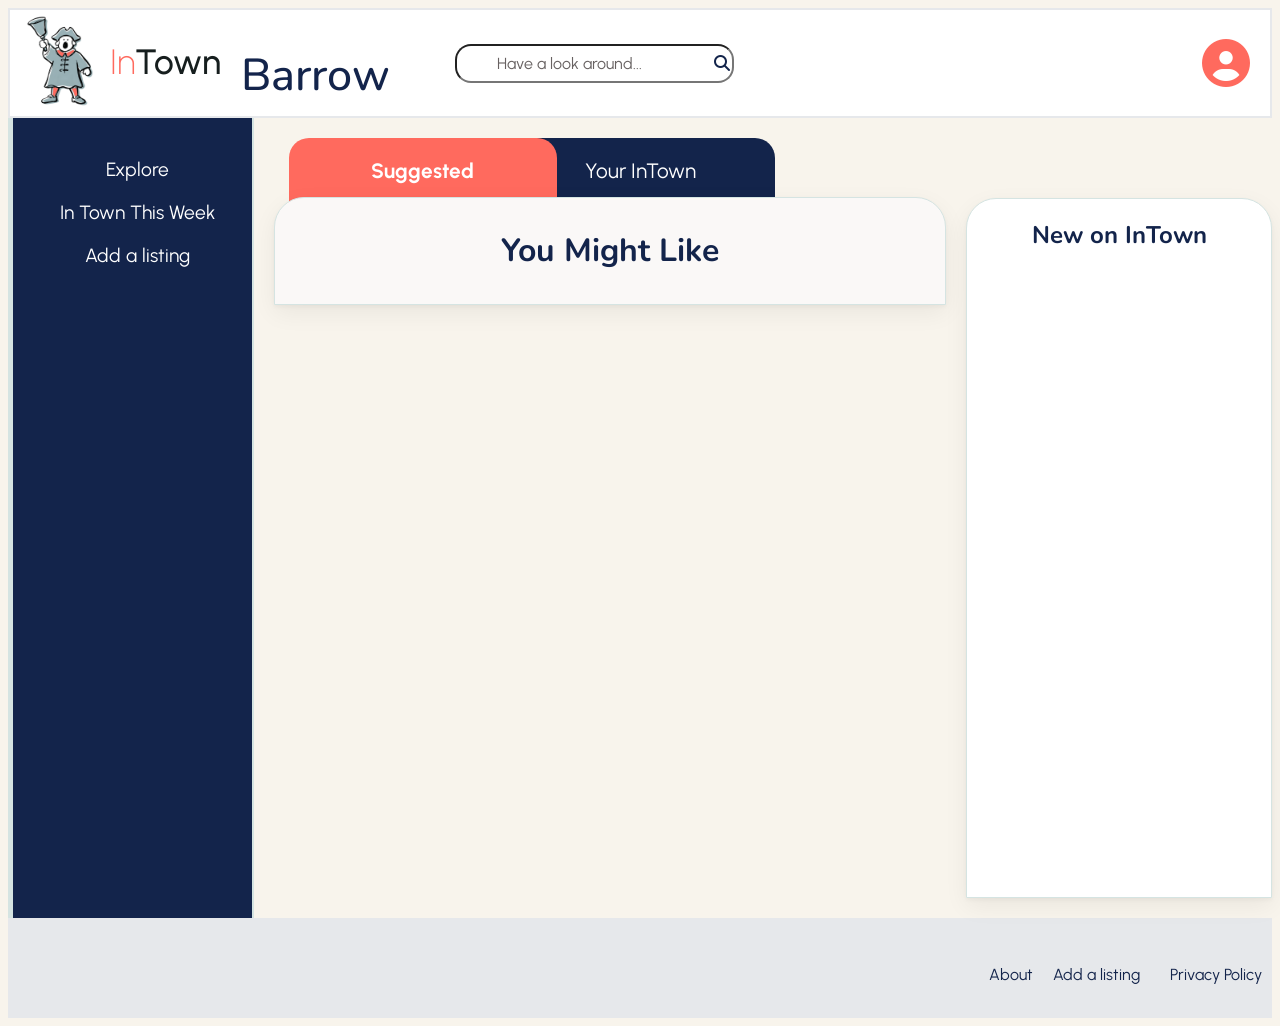
<file: main.html>
<!DOCTYPE html>
<html>
<head>
    <meta name="viewport"
    content="width=device-width, initial-scale=1.0">
    
    <title>InTown</title>

    <link rel="stylesheet" href="https://cdnjs.cloudflare.com/ajax/libs/font-awesome/6.5.1/css/all.min.css">
    <link rel="stylesheet" href="./resources/style.css">
    <meta charset="UTF-8">
    <link href="https://fonts.googleapis.com/css2?family=Nunito:ital,wght@0,200..1000;1,200..1000&display=swap" rel="stylesheet">
    <link href="https://fonts.googleapis.com/css2?family=Outfit:wght@100..900&family=Urbanist:ital,wght@0,100..900;1,100..900&display=swap" rel="stylesheet">
    <link href="https://fonts.googleapis.com/css2?family=Urbanist:ital,wght@0,100..900;1,100..900&display=swap" rel="stylesheet">
    <script src="./resources/script.js" defer></script>
</head>
<body>
    <!--Header-->
    <header>
        <div id="logo-town">
            <div id="just-logo">
                <a href='./main.html'><img id="logo" src="./resources/images/inTown-logo.png"></a>
            </div>
            <h1><a href='./main.html'id="title-in">In<span id="town">Town</span></a></h1>
            <div id="location">
                <h1>Barrow</h1>
                <!--<h1 class="logout">Find your town
                <h3 class="login">Change location</h3></h1>-->
            </div>
        </div>
        <input type="text" placeholder="Have a look around...">
        <i id="search-symbol" class="fa-solid fa-magnifying-glass"></i>
        <div id="sign-profile">
            <h2 class="logout sign-in"><a href="profile.html">Sign In</a></h2>
            <h2 class="login sign-in"><a href="listing.html">Profile</a></h2>
        </div>
    </header>
    <!--Body-->
    <div id="main-logout" class="logout">
        <h1>
            Find your thing, right on your doorstep
        </h1>
        <h2 id="top-sub">
            Groups, classes, events and activities — all posted by real people in your town
        </h2>
        <a id="sign-up-button" href="signup.html"><h2 class="button">
            Sign up
        </h2></a>
        <div id="how">
            <h1>How it works</h1>
            <div id="gen-and-group">
                <div id="general" class="boxes">
                    <h2>For Public</h2>
                    <div class="inside-box">
                        <h3 class="subhead">Stop Missing Out</h3>
                        <h4>Ever found out about a great local event after it already happened? Or wished you knew about a class or group that was running right on your doorstep? That's exactly why InTown exists.</h4>
                        <h4>Everything happening in your town — groups, classes, events, activities — all in one place, posted by real people who live there too.</h4>
                        <ul>
                            <li><p class="how-details"><span class="how-head">Find things you'd actually enjoy</span> - tell us your interests and we'll show you what's relevant. No scrolling through stuff that doesn't apply to you.</p></li>
                            <li><p class="how-details"><span class="how-head">Never miss out again</span> - get notified when something new matches your interests or when a group you follow posts an update.</p></li>
                            <li><p class="how-details"><span class="how-head">Real and local</span> - everything on here is from your town, posted by people and organisations in your community. No national chains, no irrelevant results.</p></li>
                            <li><p class="how-details"><span class="how-head">Free, always</span> - finding things on InTown costs nothing. It always will.</p></li>
                            <li><p class="how-details"><span class="how-head">No nonsense</span> - no sponsored posts pushed to the top, no adverts cluttering the feed. Every listing is equal. What you see is genuinely what's there, nothing more.</p></li>
                        </ul>
                        <h3 class="how-foot">It takes two minutes to sign up. You might be surprised what's been going on without you.</h3>
                    </div>    
                </div>
                <div id="groups" class="boxes">
                    <h2>For Groups</h2>
                    <div class="inside-box">
                        <h3 class="subhead">Reach the people who are already looking</h3>
                        <h4>Running a group, class, or event is hard enough without also trying to get the word out. A Facebook post gets lost. A flyer gets ignored. And the people most likely to come along have no idea you exist.</h4>
                        <h4>InTown puts you in front of local people who are actively looking for something to do — and keeps you there.</h4>
                        <ul>
                            <li><p class="how-details"><span class="how-head">Free to list</span> - add your group, class, or event in minutes. No cost, no catch. Your listing sits alongside everything else in town, equal and visible.</p></li>
                            <li><p class="how-details"><span class="how-head">Post like social media</span> - share updates, photos, and news directly to your followers on InTown. People who follow your group get notified automatically.</p></li>
                            <li><p class="how-details"><span class="how-head">The right audience</span> - everyone on InTown is there because they want to find something local. You're not fighting for attention with cat videos and adverts.</p></li>
                            <li><p class="how-details"><span class="how-head">Simple to manage</span> - no technical knowledge needed. If you can send a text, you can manage your InTown listing.</p></li>
                            <li><p class="how-details"><span class="how-head">Grow your following</span> - the more you post, the more people follow. Built in word of mouth.</p></li>
                        </ul>
                        <h3 class="how-foot">For businesses and organisations, we also offer affordable upgrades to help you stand out even more. But you'll be surprised what the free listing alone can do.</h3>
                    </div>
                </div>
            </div>
        </div>
    </div>
    <div id="main-body-login" class="login">
        <!--Side Bar-->
        <div id="side-bar">
            <ul id="nav">
                <li class="section"><a id="main-explore" href="./search.html">Explore</a></li>
                <li class="section" id="main-this-week">In Town This Week</li>
                <li class="section" id="main-add-listing"><a href='./add-listing.html'>Add a listing</a></li>
            </ul>
        </div>
        <div id="main-login" class="login">
            <div id="suggestions-box">
                <h1 class="main-head">You Might Like</h1>
                <div id="suggestions">
            </div>  
                
            </div>
            <div id="feed">
                <h1 class="main-head">What's On In Your Town</h1>

            </div>
        </div>
        <div id="newest">
            <h2 id="main-right">New on InTown</h2>
        </div>
    </div>
    <!--Footer-->
    <footer>
        <ul>
            <li>About</li>
            <li id="foot-add-listing"><a href='./add-listing.html'>Add a listing</a></li>
            <li>Privacy Policy</li>
        </ul>
    </footer>
    

</body>
</file>
<file: resources/style.css>
* {
    box-sizing: border-box;
}

li, h2, h3, h4, p, label, input, select, textarea {
    font-family: "Urbanist", sans-serif;
    color: rgb(19 36 75);
}

h1 {
    font-family: "Nunito", sans-serif;
    color: rgb(19 36 75);
}

body {
    background: rgb(248, 244, 236);
}

/* To hide either log out */ 
.logout { 
    display: none;
}

#main-logout.logout {
    display: none;
} 

/*  To hide either log in 
.login { 
    display: none;
}


#main-body-login.login {
    display: none;
} /* 


/* Header */

header {
    display: flex;
    background: rgb(255, 255, 255);
    color: rgb(22, 30, 30);
    border: 2px solid rgb(230, 232, 235);
    align-items: center;
    margin-bottom: 0;
    height: 110px;
    flex-direction: row;
    flex-wrap: nowrap;
    gap: 20px;
    width: 100%;
}

#home-link, .no-menu-home {
    padding: 10px;
    margin-left: 20px;
}

#home-link a, .no-menu-home a {
    text-decoration: none;
    color: rgb(255,106,94);
}

#search-input {
    background: rgb(255,255,255);
    border: 1px solid rgb(255,106,94);
    color: rgb(100,116,139);
    flex: 1 1 auto;
    min-width: 100px;
    max-width: 300px;
}

.search-container {
    display: flex;
    align-items: center;
    position: relative;
    z-index: 10;
}

.search-checkbox {
    display: none;
}

input {
    padding: 8px 40px;
    border-radius: 16px;
    font-size: 1rem;
    margin-left: 25px;
}

#sign-profile {
    margin-left: auto;
    margin-right: 20px;  
}

#sign-profile a {
    text-decoration: none;
    color: white;

}

#search-symbol {
    margin-left: -50px;
    padding: 10px;
    color: rgb(19 36 75);
}

.sign-in {
    border-radius: 20px;
    box-sizing: border-box;
    margin: 0;
    flex-shrink: 0;
}

.sign-in i {
    color: rgb(255,106,94);
}

#logo-town {
    display: flex;
    align-items: center;
    width: fit-content;
}

#just-logo {
    display: flex;
    align-items: center;
    flex-direction: column;
    width: fit-content;
    background-color: white ;
    flex: 0 1 auto; 
    white-space: nowrap;
}

#logo {
    width: 100px;
    height: 100px;
    margin: 0;
    object-fit: cover;
}

#web-name {
    display: flex;
    flex-direction: column;
    height: 100px;
    margin-top: 10px;
}

#web-name h1 {
    margin-bottom: 0;
}

#intown-town-name {
    display: flex;
    flex-direction: row;
}

#title-in {
    font-size: 2.2rem;
    font-weight: 200;
    font-family: "Urbanist", sans-serif;
    color: rgb(255,106,94);
    text-decoration: none;
}

#town {
    color: rgb(22, 30, 30);
    font-weight: 500; 
}

#get-involved {
    margin: 0;  
    font-size: 0.8rem;
    margin-top: -10px;
    margin-left: 1px;
}

#location {
    display: flex;
    align-items: center;
    flex-direction: column;
    width: fit-content;
    margin-left: 20px;
}

#location h1 {
    font-family: "Nunito", sans-serif;
    font-size: 2.8rem;
    font-weight: 500;
    margin: 0;
    margin-top: 25px;
    padding-right: 20px;
    padding-left: 0;
    color: rgb(19 36 75);
}

#location h3 {
    margin-top: 0;
    margin-bottom: 0;
    font-size: 0.7rem;
    color: rgb(95, 112, 112);
}

/* Main page logged out */

#main-logout {
    display: flex;
    flex-direction: column;
    padding: 10px 0 30px 0;
}

.button {
    background-color: rgb(255, 106, 94);
    color: white;
    border-radius: 30px;
    padding: 10px 50px;
    box-sizing: border-box;
    text-align: center;
    width: fit-content;
    margin: auto;
    margin-bottom: 20px;
    cursor: pointer;
}

#sign-up-button {
    text-decoration: none;
    color: white;
}

#sign-up-form button {
    margin-top: 10px;
}

#main-logout h1 {
    text-align: center;
    margin: 20px;
    font-size: clamp(1.9rem, 5vw, 2.9rem);
}

#logout-top {
    max-width: 90ch;
    width: 100%;
    margin: 0 auto;
    padding: 0 30px;
}

#top-sub {
    text-align: center;
    font-size: 1.2rem;
    line-height: 1.2;
    margin-bottom: 20px;
    font-weight: bolder;
}

#sub-description {
    margin-bottom: 30px;
    font-size: 1rem;
    line-height: 1.5;
    margin-top: 1rem;
}

.logout-details {
    margin: 15px;
    font-weight: 400;
}

#how button {
    font-size: 1.8rem;
}

#gen-and-group {
    display: flex;
    gap: 10px;
    align-items: stretch;
}

.boxes {
    background: rgb(255, 255, 255);
}

.boxes h2 {
    background-color: rgb(19 36 75);
    color: white;
    border-top-left-radius: 20px;
    border-top-right-radius: 20px;
}

#gen-and-group ul {
    list-style: none;
}

#general.is-visible, #groups.is-visible {
    display: block;
}

#general , #groups {
    display: none;
    border-radius: 20px;
    box-shadow: 3px 4px 4px rgba(0, 0, 0, 0.05), -12px 11px 24px rgba(0, 0, 0, 0.08);
}

#general {
    width: 50%;
}

.boxes h2 {
    font-size: 1.8rem;
    text-align: center;
    margin: 0;
    padding: 10px 0;
    width: 100%;
    display: block;
}


.subhead {
    text-align: center;
}

#groups {
    width: 50%;
}

.how-head {
    font-size: 1.6rem;
    color: rgb(255, 106, 94);
}

/* Main logged in */


#main-body-login {
    display: flex;
}

#main-login {
    width: 55%;
    display: flex;
    margin: 20px;
    flex-direction: column;
    position: relative;
}

#newest-mobile {
    display: none;
}

#suggestions-box {
    width: 50%;
    padding-right: 5px;
}

#feed {
    display: block;
    width: 50%;
    border-left: 1px solid rgb(213, 228, 226);
}

.main-head {
    text-align: center;
    padding-right: 20px;
    padding-left: 20px;
}

#main-right {
    padding-right: 5px;
    padding-left: 5px;
}


#dynamic-tab-bar-feed { 
    display: flex; 
    width: 70%;
    margin-bottom: -1px; 
    z-index: 10;
    justify-content: center;
    position: relative;
    padding-left: 15px;
}

#dynamic-tab-bar-feed button {
    flex: 1;
    padding: 15px 10px 30px !important;
    border: none;
    cursor: pointer;
    background: rgb(19 36 75);
    color: white;
    margin-right: -30px;
    position: relative;
    font-weight: 400;
    border-top-right-radius: 20px;
    border-top-left-radius: 20px;
    transition: background 0.2s, margin 0.3s;
    height: 80px;
}


#dynamic-tab-bar-feed :last-child {
    margin-left: -20px;
}

#suggestions-box, #feed {
    display: none; 
    width: 100%;
    padding: 10px;
    border-top-right-radius: 30px;
    border-top-left-radius: 30px;
    z-index: 20;
    background-color: rgb(250, 248, 247);
    border: 1px solid rgb(213, 228, 226);
    box-shadow:
        0 2px 4px rgba(0,0,0,0.04),
        0 8px 24px rgba(0,0,0,0.06);
    position: relative;
    margin-top: -20px;
}



#suggestions-box.is-visible, 
#feed.is-visible {
    display: block;
}

.tab-btn {
    background-color: rgb(19 36 75) !important;
    color: rgb(19 36 75);
    border: none;
    cursor: pointer;
    transition: background 0.3s;
}

.tab-btn.active {
    background-color: rgb(255,106,94) !important;
    color: white;
    font-weight: bold !important;
    z-index: 10;
}
/* Side bar logged in */

.tab-bar {
    display: none;
}

#side-bar {
    border-right: 2px solid rgb(213, 228, 226);
    border-left: 5px solid rgb(213, 228, 226);
    background: rgb(19 36 75);
    width: 20%;
    padding: 20px;
    height: 800px;
    margin: 0;
}

#side-bar ul {
    list-style: none;
    padding: 0;
    margin-left: 10px;
}

#li-profile, #li-signin {
    display: none;
}

#side-bar li, #main-add-listing a, .section a {
    margin: 20px auto;
    color: rgb(255, 255, 255);
    font-size: 1.2rem;
    text-align: center;
}

.section a {
    text-decoration: none;
}

#side-bar li:hover, #main-add-listing a:hover, .section a:hover, #search-side-bar li:hover {
    color: rgb(255, 106, 94) !important;
    cursor: pointer;
}

#main-add-listing a {
    text-decoration: none;
}

/* New on InTown */

#newest {
    width: 25%;
    background-color: rgb(255,255,255);
    border: 1px solid rgb(213, 228, 226);
    margin-top: 80px;
    margin-bottom: 20px;
    border-top-right-radius: 30px;
    border-top-left-radius: 30px;
    box-shadow: 0 2px 4px rgba(0, 0, 0, 0.04), 0 8px 24px rgba(0, 0, 0, 0.06);;
}

#main-right {
    text-align: center;
    font-family: "Nunito", sans-serif;
}


/* Footer */

footer {
    display: flex;
    background-color: rgb(230, 232, 235);
    height: 100px;
}

footer ul, #foot-add-listing a {
    list-style: none;
    padding-left: 0;
    margin-left: auto;
    margin-right: 10px;
    height: 80px;
    display: flex;
    align-items: center;
    gap: 20px;
}

#foot-add-listing a {
    text-decoration: none;
    color: rgb(19 36 75);
}

/*Suggestion cards*/


.event-cards {
    margin: 7px 10px;
    overflow: hidden;
    max-width: 600px;
}

.card-even {
    background-color: rgb(239, 244, 254);
}

.card-odd {
    background-color: rgb(255, 255, 255);
}

.card-header {
    background-color: rgb(19 36 75);
    display: flex;
    justify-content: space-between;
    align-items: center;
    margin: 0;
    padding-left: 8px;
    border-top-right-radius: 10px;
    border-top-left-radius: 10px;
}

.card-header h4 {
    margin: 5px;
    color: white;
}

.event-price {
    font-weight: 500;
}

.head-details {
    display: flex;
    justify-content: space-between;
    
}

.event-type {
    font-weight: 500;
    border-right: 1px solid rgb(232, 246, 244);
    padding-right: 10px;
}

.cat-tag {
    margin-right: 20px !important;
    font-weight: 500;
    margin-left: 10px !important;
}

.card-main {
    display: flex;
    margin-bottom: 0;
    height: 200px;
    margin-right: 10px;
}

.title-and-info {
    display: block;
    max-width: 340px;
}


.card-main-and-details {
    border: 1px solid rgb(213, 228, 226);
    margin: 0;
    padding: 8px;
}

.event-photo {
    width: 150px;
    height: 150px;
    margin: 10px 0;
    object-fit: cover;
    flex-shrink: 0;
}

.card-main-writing {
    display: flex;
    flex-direction: column;
    justify-content: space-between;
    flex: 1;
    width: 65%;
}

.event-title {
    margin: 3px 15px;
    font-size: 2rem;
    font-weight: 600;
    color: rgb(15,23,42);
    white-space: nowrap;
    overflow: scroll;
    max-width: 100%;
}

.date-and-age {
    display: flex;
    padding: 0 15px 8px 15px;
    justify-content: space-between;
    align-items: center;
    color: rgb(15,23,42);
}

.date, .age {
    font-weight: 400;
    margin-top: 10px;
    margin-bottom: 5px;

}

.just-date {
    display: flex;
    flex-direction: column;
}

.more-info-link {
    color: rgb(15,23,42);
    text-decoration: underline;
    font-weight: 600;
}

.dateextra {
    font-weight: 300;
    font-size: 0.8rem;
    margin-top: 0;
    margin-bottom: 5px;
}

#regular-short-date {
    flex-direction: column;
    width: 62%;
}

#regular-date {
    width: 50%;
}

.age {
    margin-left: 0;
    margin-right: 10px;
    background-color: rgb(220,240,232);
    color: rgb(19 36 75);
    border-radius: 12px;
    font-size: 1.1rem;
    padding: 3px 10px;
    font-weight: 300;
    height: fit-content;
}

.event-info {
    font-weight: 500;
    font-size: 1rem;
    margin-bottom: 5px;
    margin-top: 10px;
    margin-left: 15px;
    color: rgb(19 36 75);
    max-height: 100px;
    max-height: 100px;
    width: 100%;
    padding-right: 15px;
    overflow: scroll;
    overflow-x: hidden;
    overflow-y: auto;
}

.event-info::-webkit-scrollbar {
    width: 6px;
}

.event-info::-webkit-scrollbar-track {
    background: rgba(19, 36, 75, 0.05);
    border-radius: 3px;
}

.event-info::-webkit-scrollbar-thumb {
    background-color: rgb(19 36 75);
    border-radius: 3px;

}

.card-footer {
    display: flex;
    justify-content: space-between;
    align-items: center;
    max-width: 600px;
    margin: 0;
    background-color: rgb(241, 245, 249);
    border: 1px solid rgb(230, 232, 235);

}

.event-profile, .follow, .event-address {
    font-weight: 500;
    margin: 2px 10px;
    padding: 2px 8px;
    border-radius: 8px;
}

.event-address {
    white-space: nowrap;
    overflow: scroll;
    text-overflow: ellipsis;
    max-width: 45%;
}

.follow {
    color: white;
}

#card-follow-btn {
    outline: none;
    background-color: transparent;
    border: none;
    width: 100px;
    padding: 2px 8px !important;
    cursor: pointer;
}

.event-profile i {
    color: rgb(19 36 75);
}

#profile-link {
    display: none;
}

.event-profile i:hover {
    color: rgb(255, 106, 94);
}

.event-profile a {
    text-decoration: none;
    color: rgb(19 36 75);
}

.event-profile a:hover {
    color: rgb(255, 106, 94);
}

.follow {
    background-color: rgb(255,106,94);
}

.follow a :hover {
    background-color: rgb(240,90,80);
}

/* Your Posts Section */

.your-posts {
    margin: 0 auto;
    margin-bottom: 10px;
    overflow: hidden;
    max-width: 400px;
    justify-content: center;
    background-color: rgb(255, 255, 255);
    border-radius: 20px;
    padding: 10px;
    box-shadow: 0 2px 4px rgba(0, 0, 0, 7%), 0 8px 24px rgba(0, 0, 0, 0.06);
}

.your-posts .photo-container {
    width: clamp(150px, 80vw, 350px);
}

.your-posts .post-content {
    display: flex;
    flex-direction: column;
    max-width: 330px;
    margin: 0 auto;
}


/* Opened post */

#opened-post {
    display: none;
    z-index: 9999;
    position: fixed;
    top: 5vh;
    bottom: 5vh;
    left: 50%;
    transform: translateX(-50%);
    flex-direction: column;
    width: clamp(320px, 85vw, 580px);
    background-color: rgb(255, 255, 255);
    padding: 20px;
    padding-top: 10px;
    align-items: center;
    justify-content: flex-start;
    border-radius: 20px;
    box-shadow: 0 10px 25px -5px rgba(0, 0, 0, 0.15), 0 20px 50px -10px rgba(0, 0, 0, 0.3);
    overflow-y: auto;
}

.post-header {
    display: flex;
    flex-direction: row;
    align-items: center;
    justify-content: center;
    gap: 20px;
}

.post-profile-pic {
    width: 60px;
    height: 60px;
    object-fit: cover;
    border-radius: 20px;
}

.post-username {
    font-weight: 600;
    margin: 0;
    font-size: clamp(15px, 2vw, 20px);
    padding: 0 5px;
}

.photo-container {
    display: flex;
    position: relative;
    width: clamp(260px, 75vw, 380px);
    aspect-ratio: 1/1;
    margin: 5px auto 0 auto;
    flex-shrink: 0;
    flex-grow: 0;
    border-radius: 20px;
    overflow: hidden;
}

.post-photo img {
    width: 100%;
    height: auto;
    object-fit: cover;
    display: block;
}

.post-photo {
    object-fit: contain;
    aspect-ratio: 1/1;
    border-radius: 15px;
    display: block;
}

.listing-overlay-badge {
    position: absolute;
    bottom: 5px;
    left: 7px;
    display: flex;
    align-items: center;
    gap: 8px;
    background: rgba(255, 255, 255, 0.56);
    padding: 6px 12px 6px 6px;
    border-radius: 30px;
    box-shadow: 0 4px 12px rgba(0, 0, 0, 0.15);
    max-width: 95%;
    cursor: pointer;
    transition: transform 0.2s ease;
}

.listing-overlay-badge:hover {
    transform: scale(1.02);
}

.listing-thumb {
    width: 26px;
    height: 26px;
    border-radius: 50%;
    object-fit: cover;
}

.listing-name {
    font-size: 13px;
    font-weight: 600;
    color: #1e293b;
    white-space: nowrap;
    overflow: hidden;
    text-overflow: ellipsis;
}

.post-content {
    width: clamp(270px, 75vw, 410px);
}

.post-text {
    font-size: clamp(15px, 2vw, 16px);
    padding: 0 5px;
}

.mention-tag {
    color: rgb(255,106,94);
    font-weight: bold;
    background-color: rgb(255,106,94, 0.1);
    padding: 2px 4px;
    border-radius: 8px;
    cursor: pointer;
    text-decoration: none;
    display: inline-block;
}

.mention-tag:hover {
    text-decoration: underline;
    background-color: rgba(59, 130, 246, 0.2);
}

#comment-section {
    background-color: white;
    padding: 10px;
    border-radius: 20px;
    border: 1px solid rgb(241, 245, 249);
    box-shadow: 0 2px 4px rgba(0, 0, 0, 0.04), 0 8px 24px rgba(0, 0, 0, 0.06);
}

.comment {
    display: flex;
    flex-direction: row;
    align-items: center;
    margin: 5px;
    width: 100%;
}

.user-comment {
    display: flex;
    flex-direction: column;
    width: 100%;
}

.comment-and-like {
    display: flex;
    flex-direction: row;
    align-items: center;
    width: 100%;
    margin: 3px 0;
}

.comment-profile-pic {
    width: 40px;
    aspect-ratio: 1/1;
    border-radius: 10px;
    margin-right: 5px;
}

.comment-username {
    font-weight: 600;
    margin: 0;
    font-size: clamp(12px, 2vw, 15.2px);
}

.comment-text {
    margin: 0;
    font-size: clamp(13px, 2vw, 15.2px);
}

.post-buttons {
    display: flex;
    flex-direction: row;
    gap: 5px;
    margin-bottom: 10px;
}

.post-buttons button, .comment button {
    background-color: transparent;
    border: none;
    width: 10%;
    cursor: pointer;
}

#opened-post button i {
    color: rgb(19 36 75);
}

.comment button:last-child {
    display: none;
}

.love {
    margin-left: auto;
    margin-right: 5px;
}



/* Main logged out */

#how {
    padding: 0 40px 80px;
    background-color: rgb(242 236 224);
    margin: 0 40px;
    border-radius: 20px;
}

#how h1 {
    padding: 15px;
    margin: 0;
}

.inside-box {
    padding-left: 15px;
    padding-right: 15px;
    padding-bottom: 15px;
}

#how h2 {
    padding: 10px 0;
}

#how h2:first-child {
    box-shadow: 0px -1px 4px rgba(0, 0, 0, 0.05), -16px 2px 24px rgba(0, 0, 0, 0.08);
}

#how h2:last-child {
    box-sizing: 3px 4px 4px rgba(0, 0, 0, 0.05), 2px -1px 24px rgba(0, 0, 0, 0.08);
}

.subhead {
    margin-top: 20px;
}

#how h4 {
    margin: 20px;
    font-weight: 500;
}

.logout-list {
    margin-bottom: 20px;
    padding: 0 40px;
}

#how li {
    margin-bottom: 10px;
}

.how-foot {
    margin: 15px;
    font-weight: 400;
}

/* Sign Up Form */

#sign-up-main h1 {
    text-align: center;  
    margin-top: 50px; 
    font-size: 3rem; 
    font-weight: 600;
    margin-bottom: 5px;
    background-color: rgb(19 36 75);;
    width: 60%;
    margin: 0 auto;
    padding-top: 30px;
    color: white;
}

#sign-up-main h2 {
    text-align: center;
    margin-top: 0;
    background-color: rgb(19 36 75);;
    width: 60%;
    margin: 0 auto;
    padding-bottom: 30px;
    font-weight: 400;
    font-size: 1.2rem;
    color: white;
}

#sign-up-main span {
    color: rgb(240,90,80);
    font-weight: 300;
}

#sign-up-form {
    background-color: white;
    font-family: "Urbanist", sans-serif;
    padding: 30px;
    width: 60%;
    margin: 0 auto 30px auto;
    border-bottom-left-radius: 6px;
    border-bottom-right-radius: 6px;
    font-size: 1.1rem;
    border: 1px solid rgb(19 36 75);   
}

.sign-up-form-group {
    display: flex;
    flex-direction: column;
    width: 80%;
    margin: 0 auto;
}

form input {
    font-size: 1rem;
}

#your-details {
    display: flex;
    flex-direction: column;
}

#your-details label {
    margin-left: 15px;
    margin-bottom: 5px;
    margin-top: 20px;
    font-size: 1rem;
}

#your-details input {
    width: 100%;
    min-width: 200px;
    padding: 6px 20px;
    margin: 0;
}

#full-name {
    display: flex;
    gap: 20px;
    width: 80%;
    margin: 0 auto;
}

.full-name-line {
    width: 50%;
}

#password {
    max-width: 300px;
    width: 60% !important;
}

#sign-up-form p {
    font-size: 1.2rem;
    font-weight: bold;
    text-align: center;
    margin-top: 50px;
}

#looking-for {
    display: none;
    flex-direction: column;
    width: 50%;
    margin: 0 auto;
    padding-bottom: 20px;
}

.looking-form-group {
    margin-bottom: 10px;
}

.looking-form-group label {
    font-size: 1rem;
}

#looking-for input {
    width: 40px;
}

#kind-of-thing {
    display: none;
}

input[type="checkbox"] {
    width: 20px;
    height: 20px;
    accent-color: rgb(255, 106, 94);
    cursor: pointer;
}

button {
    font-weight: 500;
    font-size: 1.3rem;
    font-family: "Urbanist", sans-serif;
    width: 80%;
    display: block;
}

#create-account, #sign-in-btn {
    color: white;
}

#already, #sign-up-btn {
    font-size: 1rem;
    color: white;
}

#group-business {
    display: flex;
    flex-direction: column;
}

#listing-name {
    display: flex;
    flex-direction: column;
    width: 80%;
    margin: 0;
}

#group-business p {
    margin-left: 25px;
}

#listing-type-head {
    display: flex;
    flex-direction: column;
    padding-bottom: 10px;
}

#listing-type label {
    padding: 0;
    font-size: 1rem;
}

.type-group {
    display: flex;
    flex-direction: row;
    align-items: center;
    flex-wrap: nowrap;
}

.type-group label {
    padding: 0;
    font-size: 1rem;
}


#why-here {
    width: fit-content;
    margin: 0 auto;
    margin-bottom: 20px;
}

#why-here p {
    display: none;
}

#why-here label {
    padding: 10px;
    margin: 0;
    font-size: 1.1rem !important;
}

#why-here input {
    margin: 0;
}

input[type="radio"] {
    width: 20px;
    height: 20px;
    accent-color: rgb(255, 106, 94);
    cursor: pointer;
    
}

/* Profile Page */

.profile-top {
    display: flex;
    border-bottom: 1px solid rgb(213, 228, 226);
    align-items: center;
}

.profile-head {
    display: flex;
    height: 100px;
    padding: 5px;
}

.profile-pic {
    width: 90px;
    height: 90px;
    margin: 0 auto;
    object-fit: cover;
    border: 1px solid black;
    border-radius: 20px;
}

#hometownn {
    display: flex;
    flex-direction: column;
}

#hometown h4 {
    margin: 0;
}

#hometown p {
    margin: 0;
}

#profile-top-centre, #listing-head-centre {
    flex-grow: 1;
    width: auto;
}

#profile-top-centre {
    display: flex;
    flex-direction: row;
    align-items: center;
}

#profile-top-centre button {
    margin: 10px;
    font-size: 2rem;
    width: 50px;
    background-color: transparent;
    border: none;
    color: rgb(19 36 75);
    cursor: pointer;
}

#profile-top-centre button:hover {
    color: rgb(255, 106, 94);
}

#profile-name, #listing-profile-name {
    margin: 2px 0;
    width: 100%;
    text-align: center;
    font-size: clamp(0.9rem, 8vw, 3.5rem);
}

#profile-container {
    display: flex;
    flex-direction: row;
    width: 100%;
}

#profile-body {
    flex-grow: 1;
    display: flex;
    flex-direction: column;
    width: 100%;
    min-width: 0;
}

#sidebar-toggle-btn.sidebar-toggle {
    display: none;
}

.profile-side-bar {
    border-right: 1px solid rgb(213, 228, 226);
    width: 20%;
    flex-shrink: 0;
    background-color: rgb(19 36 75);
    position: sticky;
    bottom: 100px;
    top: 20px;
    align-self: flex-start;
}

.profile-side-bar h2 {
    color: rgb(255, 106, 94);
    text-align: center;
}

.profile-side-bar ul {
    margin: 20px auto;
    padding: 0;
    display: flex;
    flex-direction: column;
    align-items: center;

}

.profile-side-bar li {
    color: rgb(255, 255, 255);
    list-style: none;
    margin: 20px auto;
    font-size: 1.1rem;
    cursor: pointer;
}

.profile-side-bar li:hover {
    color: rgb(255, 106, 94);
}

.profile-side-bar li.is-active {
    color: rgb(255, 106, 94);
    font-weight: 600;
}

#bottom-side-bar {
    width: 80%;
}

#bottom-side-bar {
    border-top: 1px solid rgba(255, 255, 255, 0.471);
}

#profile-side-right {
    border-left: 1px solid rgb(213, 228, 226);
    background-color: rgb(241, 245, 249);
    width: 15%;
    height: 100px;
    align-items: center;
}

#profile-side-right h3 {
    text-align: center;
    font-weight: 300;
    font-size: 1rem;

}

.profile-centre {
    display: none;
    flex-direction: column;
    width: 100%;
    min-height: 900px;
    background-color: white;
}


.profile-centre.is-visible {
    display: block;
}

.is-visible {
    display: flex;
}

.profile-centre h2 {
    text-align: center;
}

.profile-centre p {
    width: 80%;
    margin: 0 auto;
    font-size: clamp(15.7px, 4vw, 1.4rem);
    color: rgb(19 36 75);
}

.profile-centre h3 {
    font-size: clamp(15.7px, 4vw, 1.4rem);
}

.interest-box {
    display: flex;
    color: rgb(19 36 75);
    flex-direction: row;
    margin: 18px 60px;
    background-color: rgb(241, 245, 249);
    padding: 20px 30px;
    align-items: center;
    box-shadow: 3px 4px 4px rgba(0, 0, 0, 0.05), -12px 11px 24px rgba(0, 0, 0, 0.08);
}

.interest-headers {
    margin: 0;
    width: 40%;
    color: rgb(255, 106, 94);
    margin-top: 0; 
    flex-shrink: 0; 
    font-size: 1.3rem; 
    display: flex;
    align-items: center;
    gap: 15px;  
    padding-right: 10px;        
}

.interest-headers i {
    border-radius: 50%;
    padding: 0;
    display: block;
    margin: 0;
}

.icon-circle {
    display: flex;
    align-items: center;
    justify-content: center;
    height: 50px;
    width: 50px;
    background-color: rgba(255, 105, 94, 0.173);
    border-radius: 50%;
    flex-shrink: 0;
}

.interest-headers span {
    color: rgb(19 36 75);
    font-weight: 300;
    
}

#interest-display {
    display: flex;
    flex-wrap: wrap;
    width: 65%;
}

.interest-item {
    padding: 10px;
    border: 0.5px solid rgb(131, 131, 131);
    border-radius: 6px;
    margin-top: 10px;
    margin-right: 8px;
    font-family: "Urbanist", sans-serif;
}

.interest-item i {
    margin-right: 5px;
}

#type-display {
    width: 65%;
    font-family: "Urbanist", sans-serif;
    display: flex;
    flex-wrap: wrap;
    gap: 5px;
    width: 100%;
}

.type-item {
    margin-bottom: 8px;
    padding: 5px;
    border-radius: 4px;  
}

#hopes-container {
    display: flex; 
    flex-direction: row;       
    align-items: flex-start;
}

#hope-display {
    width: 65%;
    display: flex;
    flex-direction: column;
    gap: 10px; 
}

.hope-item {
    display: flex; 
    align-items: center;
    margin-bottom: 12px;
    width: 100%;
}

.custom-tick {
    color: rgb(255, 106, 94);
    margin-right: 8px;
    flex-shrink: 0; 
}

.hope-text {
    display: block;
    font-family: "Urbanist", sans-serif;
    width: 100%;
    padding-bottom: 8px;
    border-bottom: 0.5px solid rgb(131, 131, 131);
}

#log-out-profile button {
    margin-top: 20px;
}


/* Sign In Page */

#sign-in-body h1 {
    background-color: rgb(19 36 75);
    color: white;
    width: 60%;
    margin: 0 auto;
    text-align: center;
    padding: 20px 5px;
    font-size: 3rem; 
    font-weight: 600;
}

#sign-in-form {
    background-color: white;
    width: 60%;
    margin: 0 auto;
    padding: 50px;
    margin-bottom: 100px;
}

#login-details {
    padding-bottom: 20px;
}

#login-input {
    display: flex;
    flex-direction: column;
    width: 80%;
    margin: 0 auto;   
}

#login-details input {
    margin-left: 0;
    font-size: 1rem;
    padding: 6px 20px;
    margin-bottom: 20px; 
}

#login-details label {
    font-family: "Urbanist", sans-serif;
    margin-left: 15px;
    margin-bottom: 5px;
}

/* Listing Page */

#listing-top {
    display: flex;
    min-height: 100px;
    align-items: stretch;
    border-bottom: 1px solid rgb(213, 228, 226);
    border-left: 1px solid rgb(213, 228, 226);
    border-right: 1px solid rgb(213, 228, 226);
}

#listing-top-left {
    width: 85%;
    display: flex;
    align-items: center;
    padding: 10px;
    min-height: 100px;
}
#message-organiser {
    display: flex;
    flex-direction: row;
    align-items: center;
}

#message-box {
    display: flex;
    align-items: center;
}

#message-box button {
    border: none;
    background-color: transparent;
    cursor: pointer;
}

#message-box button:hover i {
    filter: drop-shadow(3px 4px 4px rgb(255,106,94))
            drop-shadow(-12px 11px 24px rgb(255,106,94));
}

#message {
    text-align: center;
    margin-bottom: 10px;
    margin-right: 15px;
    font-weight: 300;
    font-size: 1rem;
}

#message-box i {
    color: rgb(255,106,94);
    font-size: clamp(1.3rem, 1vw, 1.6rem);
}

#listing-head-centre {
    display: flex;
    flex-direction: column;
    width: 55%;
}

#listing-profile-name {
    margin: 0 auto;
    padding-left: 18px;
}

#organiser-name-box {
    margin: 0 auto;
    justify-content: end;
    width: 100%;
    min-width: 0;
    padding-left: 5px;
}

#organiser-person-name {
    overflow-wrap: break-word;
}

#mobile-follow-btn {
    display: none;
}

#organiser-name-box p {
    margin: 0;
    line-height: 1.1;
    font-size: 0.65rem;
    overflow-wrap: anywhere;
}

#organiser-name-box h3 {
    margin: 0;
    padding-bottom: 2px;
    font-size: 0.8rem;
}

#organiser-head-right {
    justify-content: center;
    display: flex;
    align-items: center;
    flex-direction: column;
    border: none;
    height: auto !important;
    min-height: 100px;
    align-self: stretch;
    width: 15%;
    min-width: 150px;
    background-color: rgb(255, 255, 255);
}

#pic-and-message {
    display: flex;
    flex-direction: row;
    align-items: center;
    gap: 10px;
}

#event-photo-url {
    width: 60px;
    height: 60px;
    flex-shrink: 0;
    object-fit: cover;
}

#listing-side-bar {
    border-left: 1px solid rgb(213, 228, 226);
    border-right: 1px solid rgb(213, 228, 226);
    border-bottom: 1px solid rgb(213, 228, 226);
    background-color: rgb(255, 255, 255);
    height: 100vh;
}

#listing-side-bar ul {
    list-style: none;
    padding: 0;
    margin: 10px;
}

#listing-side-bar li {
    margin-bottom: 30px;
    color: rgb(19 36 75);
    font-size: 1.2rem;
}

#listing-side-bar li:hover {
    color: rgb(255, 106, 94);
    cursor: pointer;
}

#listing-side-bar li.is-active {
    color: rgb(255, 106, 94);
    font-weight: 600;
} 

#upcoming-date-btn {
    margin: 20px auto 30px auto;
}

#listing-body {
    display: flex;
}

.listing-main {
    display: flex;
    flex-direction: column;
    width: 80%;
    background-color: white;
}

#head-bottom {
    background-color: rgb(19 36 75);  
    padding: 5px 0;
    height: auto;
    min-height: 40px;
}

#head-bottom ul {
    list-style: none;
    display: flex;
    flex-direction: row;
    gap: 20px;
    padding: 0 20px;
    margin: 0;
    justify-content: space-between;
    width: 100%;
}

#head-bottom li {
    background-color: white;
    padding: 10px 15px;
    border-radius: 2px;
    display: flex;
    justify-content: center;
    align-items: center;
    flex: 1 1 auto;
    text-align: center;
    font-weight: 700;
    min-width: 60px;
    white-space: nowrap;
    overflow: hidden;
    text-overflow: ellipsis;
}

#follow-button {
    border: 2px solid black;
    border-radius: 20px !important;
    padding: 6px 15px !important;
    font-size: 1.2rem;
    background-color: rgb(255,106,94) !important;
    color: white;
}

#follow-button:hover {
    background-color: rgb(240,90,80) !important;
    border-color: rgb(240,90,80) !important;
    cursor: pointer;
}
.listing-centre {
    display: none;
    min-height: 500px;
}

.listing-centre.is-visible {
    display: flex; 
}

.listing-centre-title {
    text-align: center;
    width: 100%;
    font-size: 1.4rem;
}

#listing-about-sect {
    margin-bottom: 100px;
    padding-top: 15px;
}

#listing-photo {
    width: 70%;
}

#listing-photo img {
    width: 100%;
    max-width: 400px;
    aspect-ratio: 1 / 1;
    margin: 15px;
    padding: 0;
    object-fit: cover; 
    border-radius: 60px;
    border: 1px solid rgb(213, 228, 226);
}

#listing-writing {
    display: flex;
    flex-direction: column;
    padding: 5px 10px;
    width: 50%;
    margin-bottom: 100px;
    margin-left: 20px;
}

#listing-writing p {
    font-size: 1rem;
}

#date-and-address {
    display: flex;
    gap: 5px;
    flex-direction: column;
    margin: 8px auto;
    background-color: rgb(241, 245, 249);
    border: 1px solid rgb(213, 228, 226);
    padding: 2px 10px;
    width: 100%;
}

#date-and-address p {
    margin: 5px 5px;
}

#listing-date, #listing-address-container {
    margin: 5px 0;
    color: black;
    font-weight: 500;
    font-size: 1.1rem;
}

.date-extra-style {
    font-size: 0.9rem;
}

.listing-page-details-style {
    margin-bottom: 0;
    font-weight: 500;
    font-size: 1rem;
    border-bottom: 1px solid rgb(240,90,80);
    width: 90%;
    padding-bottom: 5px;
}

#about {
    font-size: 1.2rem;
    margin-bottom: 0;
}

.listing-extra-style {
    font-size: 0.9rem;
    margin: 5px 20px 5px 25px;
    padding-top: 5px;
}

#listing-post {
    flex-direction: column;
}
/* New post */

.new-post-container {
    display: flex;
    flex-direction: column;
    width: 100%;
    max-width: 450px;
    margin: 20px auto;
    background: rgb(248, 244, 236);
    border-radius: 20px;
    overflow: visible;
    padding: clamp(20px, 4vw, 18px) clamp(10px, 4vw, 40px) !important;
    box-shadow: 3px 4px 4px rgba(0, 0, 0, 0.05), -12px 11px 24px rgba(0, 0, 0, 0.08);
}

#post-media-container {
    display: none;
    position: relative;
    width: 100%;
    aspect-ratio: 1 / 1;
    overflow: hidden;
    background: rgb(248, 244, 236);
    border-radius: 20px;
}

#listing-search-input {
    margin-left: 0;
    margin-bottom: 7px;
    border: 2px solid rgb(255, 106, 94);
}

.tagged-badge {
    align-items: center;
    width: 90%;
    margin-bottom: 7px;
}

.tagged-badge img {
    border-radius: 12px;
}

.tagged-badge span {
    font-size: 1.2rem !important;
    text-align: unset !important;
}

.tagged-badge button {
    background-color: transparent !important;
    width: 10px !important;
    border: none;
    font-size: 1.8rem;
}

#post-image-preview {
    display: block;
    width: 100%;
    height: 100%;
}

.post-writing-section {
    display: flex;
    flex-direction: column;
    align-items: center;
    position: relative;
    background: rgb(248, 244, 236);
    border-radius: 20px;
}

#post-input {
    width: 100%;
    min-height: 120px;
    resize: none;
    outline: none;
    border: 2px solid rgb(240, 90, 80);
    border-radius: 20px;
    padding: 10px;
    padding-right: 95px;
    background: white;
    box-sizing: border-box;
    field-sizing: content;
}

#post-input:focus {
    outline: none;
    box-shadow: 3px 4px 4px rgba(0, 0, 0, 0.05), -12px 11px 24px rgba(0, 0, 0, 0.08);
}

.results-dropdown {
    background-color: rgb(19 36 75);
    width: 75%;
    border-radius: 12px;
    padding: 7px 15px 3px;
    margin-left: 10px;
}

.result-item {
    list-style: none;
    display: flex;
    align-items: center;
    cursor: pointer;
    max-width: 100%;
    gap: 7px;
}

.result-item img {
    width: 40px;
    height: 40px;
    margin-bottom: 5px;
    border-radius: 12px;
    object-fit: cover;
    flex-shrink: 0;
}

.result-item span {
    color: white;
    white-space: nowrap;
    overflow: hidden;
    text-overflow: ellipsis;
    flex-grow: 1;
}

.result-item span:hover {
    color: rgb(255,106,94);
    white-space: normal;
    word-break: break-word;
    overflow: visible;
}

.post-footer-section {
    position: absolute;
    right: 10px;
    top: 60%;
    transform: translateY(-50%);
    display: flex;
    flex-direction: column;
    align-items: center;
    gap: 10px;
}

.photo-upload-btn {
    display: flex;
    justify-content: center;
    align-items: center;
    font-size: 20px;
    color: rgb(19 36 75);
    cursor: pointer;
    transition: color .2s;
}

.photo-upload-btn:hover {
    color: rgb(240, 90, 80);
}

#submit-post-btn {
    padding: 6px 16px;
    border: none;
    font-size: 1.3rem;
}

#upload-profile-photo-btn, #upload-listing-photo-btn {
    padding: 8px 20px;
    border: none;
    font-size: 1.3rem;  
    margin: 0;
    margin-left: 30px;
}

#photo-upload p {
    margin-left: 25px;
    font-size: 1rem;
}

#remove-image-btn, .close-post, #remove-listing-image-btn, #remove-profile-image-btn {
    position: absolute;
    top: 12px;
    left: 85% !important;
    width: 34px;
    height: 34px;
    display: flex;
    justify-content: center;
    align-items: center;
    border: none;
    border-radius: 50%;
    background: rgb(240, 90, 80) !important;
    color: white;
    font-size: 22px;
    cursor: pointer;
}

#profile-media-container, 
#listing-media-container {
    width: 250px;
    height: 250px;
    max-width: 100%;
    overflow: hidden;
    position: relative;
    margin: 0 auto;
}

#profile-media-container img, 
#listing-media-container img {
    max-width: 100%;
    display: block;
}

#listing-media-container .cropper-view-box, #profile-media-container .cropper-view-box {
    outline: none;
}

#listing-media-container .cropper-modal, #profile-media-container .cropper-modal {
    opacity: 10 !important;
}

.post-media-container .cropper-container,
.post-media-container .cropper-wrap-box,
.post-media-container .cropper-canvas,
.post-media-container .cropper-drag-box {
    width: 100% !important;
    height: 100% !important;
}

.cropper-view-box {
    outline: none;
    border-radius: 12px;
}

.cropper-point {
    border-radius: 20%;
}

.cropper-modal {
    background: rgb(248, 244, 236) !important;
    opacity: 1;
}

.cropper-bg {
    background-image: none !important;
    background: rgb(248, 244, 236) !important;
}

.cropper-view-box,
.cropper-face {
    outline: none;
}

.cropper-dashed,
.cropper-center,
.cropper-line,
.cropper-point {
    display: none;
}

/* Listing Feed */

#listing-feed {
    background-color: rgb(19 36 75);
    width: 25%;
    display: none;
}

#feed-header {
    background-color: rgb(241, 245, 249);
    height: 49px;
    align-items: center;
    display: none;
    justify-content: center;
    padding-bottom: 4px;
}

#feed-header h3 {
    text-align: center;
    font-weight: 600;
    font-size: 1.9rem;
    margin: auto 0;

}

/* Add listing form page 1 */

#add-listing-form {
    margin: 10px;
    color: rgb(19 36 75);
    border: 30px solid rgb(19 36 75);
}

#add-listing-form input, #add-listing-form textarea, #add-listing-form select, #listing-name input {
    border: 1.5px solid rgb(240,90,80);
    border-radius: 20px;
    font-size: 1rem;
}

#add-listing-form label, #create-profile-form p {
    width: 100%;
    white-space: nowrap;
}

#add-listing-form textarea, #profile-bio-box textarea  {
    padding: 7px 12px;
    font-size: 0.9rem;
    margin-left: 25px;
    height: 100px;
    width: 350px;
    resize: none;
}

#add-listing-form select {
    padding: 8px 20px;
    height: 40px;
}

#add-listing-form input:focus, #add-listing-form textarea:focus, #add-listing-form select:focus {
    border-color: rgb(19 36 75); 
    outline: none;         
}

#form-step-one {
    padding: 0 50px;
}

#form-step-one h2 {
    text-align: center;
    font-size: 2.5rem;
    font-weight: 600;
}

#form-step-one h2 span {
    color: rgb(240,90,80);
    font-size: 2.9rem;
}

#form-step-one label {
    margin: 15px 0 10px 25px;
}

.listing-form-group {
    margin: 15px 25px 15px 0;
}

#listing-description-group {
    display: flex;
    flex-direction: column;
    width: 40%;
}

#one-event-date, 
#regular-date-container, 
#short-course-container, 
#volunteer-date, 
#ongoing-multi-date {
    display: none;
    flex-direction: column;
}

#add-listing-form input {
    margin-left: 25px;
    margin-right: 25px;
}

#group-name, #organiser-details input, #organiser-details textarea, #regular-date-container input, #contact-details input {
    width: 400px;
}

#one-event-date input[type="datetime-local"] {
    width: 30%;
}

#short-course-container input,
#volunteer-date input,
#ongoing-multi-date input, #listing-name {
    width: 50%; 
}

#one-event-extra {
    width: 50%;
}

#listing-description {
    resize: none;
    border-radius: 5px;
    padding: 5px;
    font-family: "Urbanist", sans-serif;
    font-size: 0.9rem;
}

#listing-price, #listing-category, #listing-age, #listing-extra-details, #listing-type-head {
    display: flex;
    flex-direction: column;
}



.price-container {
    position: relative;
    display: inline-block;
    width: 25%;
    margin-left: 25px;
}

#zero {
    font-size: 0.8rem;
}

.pound-sign {
    position: absolute;
    left: 20px;
    top: 50%;
    transform: translateY(-50%);
    color: rgb(19 36 75);
    font-size: 1.1rem;
    pointer-events: none;
    z-index: 2;
}

#price-amount {
    width: 100%;
    margin-left: 0 !important;
    padding-left: 38px;
    padding-right: 20px;
    height: 40px;
    position: relative;
    z-index: 1;
}

input::-webkit-outer-spin-button,
input::-webkit-inner-spin-button {
    -webkit-appearance: none;
    margin: 0;
}

input[type=number] {
    -moz-appearance: textfield;
}


#listingx-address-container {
    display: flex;
    flex-direction: column;
    width: 52%;
}

#listing-address-container input {
    margin-left: 25px;
}

#listing-address {
    width: 450px;
}

#listing-address-group {
    width: 450px;
}

#listing-city {
    width: 300px;
}

#listing-postcode {
    width: 120px;
    margin-right: 0 !important;
    padding: 8px 20px;
}



#category-select, #age-group {
    height: 30px;
    width: 200px;
    border-radius: 3px;
    margin-left: 25px;
    font-size: 1rem;
}

#custom-category-box {
    flex-direction: column;
}

#listing-category-other {
    width: 30%;
}

#photo-upload input {
    border: none;
}


#listing-extra-details {
    width: 42%;
}

#listing-extra-details-box {
    margin-left: 25px;
}

::placeholder {
    color: rgb(103, 97, 97);
    opacity: 1;
}

#next-to-step-two {
    margin: 40px auto;
}

/* Add listing form page 2 */

#form-step-two {
    display: none;
    padding: 0 50px;
}

#business-fields, #organiser-name-container, #business-desc-container {
    display: none;
    flex-direction: column;
}
#organiser-desc-container {
    display: none;
    flex-direction: column;
}

#form-step-two h2 {
    margin-left: 30px;
    margin-top: 20px;
}

#form-step-two label {
    margin: 15px 0 10px 25px;
}

#organiser-desc-container textarea {
    margin: 15px 0 10px 25px;
}

#organiser-details input, #organiser-details textarea {
    margin-left: 25px;
}

#organiser-details label {
    margin-bottom: 10px;
    margin-top: 15px;
}

#organiser-details textarea {
    height: 100px;
    padding: 7px 12px;
    font-size: 0.9rem;
    resize: none;
}

#contact-details {
    display: flex;
    flex-direction: column;
}

#only-intown-group {
    display: flex;
    flex-wrap: wrap;
    margin-top: 30px;
    width: 100%;
    align-items: center;
    justify-content: flex-start;
    gap: 10px;
}

#only-intown-group label {
    font-weight: 500;
    font-size: 1.1rem;
    flex: 0 0 auto;
    width: auto;
}

#only-intown-group input {
    margin: 0;
    transform: scale(1.3);
    width: 10% !important;
}

#photo-upload {
    display: flex;
    flex-direction: column;
}

#photo-upload-container {
    margin-top: 30px;
}

#photo-upload-container label {
    margin-left: 25px;
}

#photo-upload-container input {
    display: none;
}

#listing-photos {
    margin-bottom: 20px;
}

#back-and-submit-btn {
    margin: 40px auto;
}


/* Listing Contact Section */

#listing-contacts {
    
    flex-direction: column;
}

#contact-methods {
    margin-left: 50px;
}

#contact-methods h3 {
    margin: 20px 30px 20px 25px;
}

#contact-methods p {
    margin-left: 25px;
}

#intown-message {
    display: flex;
    flex-direction: row;
}

#intown-message i {
    align-self: center;
}


.contact-item p:empty {
    display: none;
}

.contact-item:has(p:empty) {
    display: none;
}

/* Search page */

#search-page-main {
    display: flex;
    flex-direction: row;
    height: 100vh;
}

#search-top {
    height: 100px;
    width: 100%;
    display: flex;
}

#search-top h1 {
    font-size: clamp(2.4rem, 7vw, 3.2rem);
    text-align: center;
    margin: 0 auto;
    height: 86px;
    align-content: center;
}

#search-filter-tag {
    top: 117px;
    color: rgb(255,106,94);
    background-color: rgb(19 36 75);
}

#search-side-bar {
    background-color: rgb(19 36 75);
    border-right: 1px solid rgb(19 36 75);
    width: 25%;
    height: calc(100dvh - 117px);
}

#search-categories {
    width: 100%;
    padding: 50px 0;
}

#search-categories li {
    list-style: none;
    font-size: 1.4rem;
    margin: 15px auto;
    width: 100%;
    text-align: center;
    padding-bottom: 10px;
}

.filter-options {
    display: none;
    flex-direction: column;
    margin-left: 10px;
    margin-top: 20px;
}

.filter-options.is-visible {
    display: flex;
}

.filter-btn {
    color: white !important;
}

.filter-btn:hover {
    color: rgb(255, 106, 94);
    cursor: pointer;
}

.filter-options label, #why-here label {
    display: inline-flex !important;
    font-size: 0.9rem;
    text-align: left;
    align-items: center;
    gap: 8px;
    cursor: pointer;
    margin: 0;
}

.filter-options label input[type="checkbox"] {
    padding: 0;
    vertical-align: middle;
}

.filter-options input {
    margin-left: 35px;
}

.filter-options label {
    color: white;
}


#search-centre {
    padding: 10px 10px;
    height: 100vh;
    margin-left: 90px;
}

#search-centre-body {
    margin-left: 20px
}


/* Create Profile Page */

#create-profile-top {
    width: 100%;
    height: 100px;
    background-color: rgb(241, 245, 249);
}

#create-profile-top h1 {
    display: flex;
    flex-wrap: wrap;
    justify-content: center;
    align-items: baseline;
    font-size: clamp(1rem, 4vw, 3rem);
    margin: 0;
    padding: 15px;
    height: auto;
}

.welcome-text {
    margin-right: 0.3em;
}

#orange-in {
    color: rgb(255, 106, 94);
    font-weight: 400;
}

#users-name {
    color: rgb(240,90,80);
    font-size: 3.5rem;
    font-weight: 500;
    margin-left: 0.3em;
}

#create {
    text-align: center;
    font-size: 2.5rem;
}

#create-profile-form {
    margin: 0 10px;
    color: rgb(19 36 75);
    border: 30px solid rgb(19 36 75);
    padding: 0 50px 50px 75px;
}

#profile-bio-box {
    width: 40%;
}

#profile-bio-box label, #create-profile-form p, #profile-pic-upload label {
    margin-left: 25px;
    margin-top: 26px;
}


#profile-bio-box label {
    width: 400px;
}

#profile-bio-box textarea {
    height: 100px;
    margin-left: 25px;
    margin-top: 20px;
    border: 1.5px solid rgb(240, 90, 80);
    border-radius: 20px;
    padding: 7px 12px;
    font-size: 0.9rem;
    resize: none;
    font-family: "Urbanist", sans-serif;
}

.checkbox-row {
    display: flex !important;
    align-items: flex-start !important; /* Anchors the checkbox to the top */
    gap: 10px !important;               /* Space between checkbox and text */
    margin-bottom: 10px !important;
    width: 100% !important;
    padding-right: 25px !important;
}

.checkbox-row label {
    cursor: pointer;
    font-size: 1rem;
    line-height: 1.4;
    white-space: normal !important;
    margin: 0 !important;
}

#profile-bio-box, #choose-type, #choose-interest, #choose-hope, #choose-age, #profile-pic-upload {
    display: flex;
    flex-direction: column;
}

#choose-type label, #choose-interest label, #choose-hope label, #choose-age label {
    margin: 6px 0;
}

#choose-type input, #choose-interest input, #choose-hope input, #choose-age input {
    margin-left: 35px;
}

#profile-pic-upload input {
    border: 1.5px solid rgb(240, 90, 80);
    border-radius: 20px;
    width: 40%;
    margin-top: 16px;
}

#create-profile-btn {
    margin-top: 50px;
    font-size: 1.5rem;
}

/* Edit Profile Page */

#keep-update {
    text-align: center;
}

#edit-profile-form {
    border-radius: 10px;
    background-color: rgb(241, 245, 249);
    margin: 10px 30px;
    padding: 10px;
    box-shadow:
        3px 4px 4px rgba(0, 0, 0, 0.05), -12px 11px 24px rgba(0, 0, 0, 0.08);
}

#edit-form-details {
    display: flex;
    flex-direction: row;
}

.edit-containers {
    border: 1px solid rgb(135, 135, 135);
    border-radius: 6px;
    background-color: white;
    width: 95%;
}

.edit-profile-media-container {
    width: 150px;
    height: 150px;
    overflow: hidden;
    position: relative;
}

#edit-profile-media-container {
    border: 1px solid rgb(240, 90, 80);
    border-radius: 20px;
}

#edit-profile-media-container .cropper-modal {
    opacity: 10 !important;
}

#left-form, #right-form {
    width: 50%;
    display: flex;
    flex-direction: column;
    padding: 10px;
}

#edit-form-details label {
    margin-bottom: 10px;
    margin-top: 20px;
    font-size: 1.2rem;
}

#profile-pic-edit {
    display: block;
    border: 1px solid rgb(240, 90, 80);
    width: auto !important;
    height: auto !important;
    max-width: none !important;
    max-height: none !important;
    object-fit: unset !important;
    margin: 0;
}

.edit-profile-media-container .cropper-container,
.edit-profile-media-container .cropper-wrap-box,
.edit-profile-media-container .cropper-canvas,
.edit-profile-media-container .cropper-drag-box,
.edit-profile-media-container .cropper-crop-box {
    width: 150px !important;
    height: 150px !important;
}

#edit-profile-form h3 {
    padding-left: 10px;
}

#photo-edit-container {
    display: flex;
    flex-direction: row;
    width: 100%;
    padding-left: 10px;
    margin-bottom: 20px;
}

#profile-photo-change {
    margin: 0;
    padding-left: 5px;
    font-size: 0.2rem;
    width: 100%;
}

#photo-right {
    margin-left: 15px;
    margin-top: 30px;
}

#photo-right label {
    border: 1.5px solid black;
    color: white;
    padding: 10px 15px;
    flex-shrink: 1;
    flex-grow: 1;
    min-width: 50px;
    white-space: nowrap;
}


#profile-photo-change {
    display: none;
}

#users-name-edit {
    width: 95%;
    height: 35px;
    border-radius: 6px;
    margin-left: 0;
    border: 1px solid rgb(240, 90, 80);
}

#email-edit {
    border-radius: 6px;
    width: 95%;
    height: 35px;
    margin-left: 0;
    border: 1px solid rgb(240, 90, 80);
    padding: 8px 15px;
}

#profile-bio-edit {
    resize: none;
    border-radius: 6px;
    height: 100px;
    width: 95%;
    overflow: scroll;
    padding: 7px 12px;
    border: 1px solid rgb(240, 90, 80);
    font-size: 1rem;
}

#save-changes {
    color: white;
    margin-top: 40px;
}

#right-form h3, #left-form h3, #keep-update {
    font-weight: 500;
}

#left-form h3:first-child {
    margin-bottom: 10px;
}

#left-form label {
    font-weight: 500;
}

.tag-selector {
    border-radius: 6px;
    margin: 5px auto;
    width: 100%;
    border: 1px solid rgb(240, 90, 80);
    font-size: 0.9rem;
}

.pill-wrapper {
    background-color: white;
    padding: 8px 15px;
    border: 1px solid rgb(240, 90, 80);
    border-radius: 6px;
}

.pill {
    padding: 2px 5px;
    border: 0.5px solid rgb(131, 131, 131);
    border-radius: 6px;
    display: inline-flex;
    align-items: center;
    font-size: 1rem;
    font-weight: 300;
    font-family: "Urbanist", sans-serif;
    margin: 5px;
}

.remove-pill {
    margin-left: 8px;
    background: none;
    border: none;
    cursor: pointer;
    font-weight: bold;
    color: #555;
    font-size: 1rem;
    width: 20%;
}

.remove-pill:hover {
    color: red;
}

#save-success-msg {
    text-align: center;
    color: rgb(240, 90, 80);
    margin-top: 20px;
    font-size: 2rem;
    font-family: "Urbanist", sans-serif;
}


/* Media */

@media (min-width: 768px) {
    #general, #groups {
        display: block !important;
    }
}

@media (max-width: 1040px) {

    #sidebar-toggle-btn.sidebar-toggle {
        position: fixed;
        top: 21%;
        left: 0;
        z-index: 1000;
        background-color: rgb(19, 36, 75);
        color: white;
        border: none;
        border-radius: 0 8px 8px 0;
        padding: 18px 6px;
        cursor: pointer;
        box-shadow: 2px 2px 5px rgba(0, 0, 0, 0.2);
        width: auto !important;
        display: inline-flex;
        align-items: center;
        justify-content: center;
        transition: left 0.3s ease;
    }

    .profile-side-bar.is-open ~ #sidebar-toggle-btn.sidebar-toggle {
        left: 300px;
    }

    .profile-page #sidebar-toggle-btn.sidebar-toggle {
        top: 219px;
    }

    #home-link {
        margin-left: 80px;
    }

    .no-menu-home {
        margin-left: 20px !important;
        margin-right: 20px !important;
    }

    header {
        gap: 0;
    }

    #search-page-main {
        display: flex;
    }

    #search-side-bar {
        position: fixed;
        top: 117px;
        left: -550px;
        width: 300px;
    }

    #search-side-bar.is-open {
        left: 0;
    }

    #main-login {
        width: 70%;
    }

    #photo-right label {
        font-size: 0.9rem;
        padding: 10px 12px;
    }

    #side-bar {
        width: 300px;
        padding-top: 110px;
        border-left: none;
    }

    #side-bar a, #side-bar li {
        font-size: 1.4rem;
    }

    #listing-side-bar {
        width: 300px;
    }

    #listing-side-bar ul {
       padding-top: 80px;
    }

    .listing-main {
        width: 100%;
    }

    #listing-photo {
        width: 50%;
    }

    #listing-postcode {
        margin-left: 15px;
    }

    .sidebar-tag {
        display: flex;
        position: absolute;
        left: 10px;
        top: 10px;
        z-index: 1001;
        width: 80px;
        height: 106px;
        color: rgb(19 36 75);
        background-color: white;
        border: none;
        align-items: center;
        justify-content: center;
        cursor: pointer;
    }

    .sidebar-tag i {
        font-size: 1.8rem;
    }

    .profile-side-bar {
        position: fixed;
        left: -350px;
        top: 0;
        height: 100vh;
        z-index: 1000;
        transition: left 0.3s ease;
        width: 300px;
    }

    #search-categories li {
        font-size: 1.4rem;
    }

    .profile-side-bar.is-open {
        left: 0;
    }

    #newest {
        width: 30%
    }

    #search-centre {
        width: 100%;
    }

}

@media (max-width: 990px) {
    #photo-right label {
        font-size: 0.8rem;
        padding: 10px 10px;
    }

    #follow-button {
        padding: 6px 20px !important;
    }

    #sign-up-form, #sign-up-main h1, #sign-up-main h2, #sign-in-body h1, #sign-in-form {
        width: 70%;
    }
}

@media (max-width: 950px) {

    #search-input {
        margin-left: -5px;
    }

    #photo-edit-container {
        flex-direction: column;
    }
    #photo-right label {
        font-size: 1rem;
        padding: 8px 15px;
        margin-left: -18px;
    }

    #follow-button {
        font-size: 1.1rem !important;
    }

    #head-bottom li {
        font-size: 0.9rem;
    }
    
}

@media (max-width: 910px) {

    #search-input {
        width: 220px;
        margin-left: -5px;
    }

    #home-link {
        padding: 0;
    }

    .no-menu-home {
        padding: 10px !important;
    }

    .main-head {
        margin-top: 10px;
    }

    .event-cards {
        margin: 7px auto;
    }

    #newest {
        width: 30%;
        font-size: 0.9rem;
    }

    
}

@media (max-width: 870px) {


    #home-link {
        margin-left: 10px;
        padding-left: 63px;
    }

    #submit-post-btn {
        background-color: rgb(255,106,94) !important;
        padding: 6px 10px !important;
    }

    #listing-body button, #main-body-login button {
        padding: 1px 0;
        left: 5px;
        background-color: transparent;
    }

    .interest-headers {
        font-size: 1.1rem;
    }

    .icon-circle {
        height: 45px;
        width: 45px;
    }

    #listing-about-sect {
        flex-direction: column;
    }

    #listing-photo {
        width: 80%;
        margin: 0 auto;
        display: flex;
    }

    #listing-writing {
        margin: 0 auto;
        width: 80%;
        margin-top: 5px;
    }

    .listing-page-details-style {
        width: 100%;
    }

    #follow-button {
        font-size: 1rem !important;
        padding: 6px 24px !important;
    }

    #head-bottom li {
        font-size: 1rem;
    }

    #sign-up-form, #sign-up-main h1, #sign-up-main h2, #sign-in-body h1, #sign-in-form {
        width: 80%;
    }
}

@media (max-width: 820px) {
    .sign-in {
        margin-left: -20px;
    }

    #search-input {
        margin-left: 40px;
    }

    #follow-button {
        padding: 6px 30px !important;
    }

    #intown-town-name {
        flex-direction: column;
    }

    #web-name {
        height: 0;
        margin: 0;
    }

    #title-in {
        font-size: 2.6rem;
    }

    #web-name h1 {
        margin-top: 5px;
    }

    #location {
        margin-top: 15px;
    }

    #location h1 {
        font-size: 1.2rem;
        padding-top: 20px;
    }
}

@media (max-width: 767px) {
    
    html {
        font-size: 13px;
    }

     To hide either log out 
    .logout {
        display: none !important;
    }

    #main-logout.logout {
        display: none !important;
    } /* 

    /*  To hide either log in  
    .login {
        display: none !important;
    }


    #main-body-login.login {
        display: none !important;
    } /* 

    html {
        font-size: 13px;
    }

    /* Header */

    header {
        padding-left: 0;
    }

    #search-symbol {
        cursor: pointer;
        font-size: 1.2rem;
        padding: 10px;
    }

    #get-involved {
        font-size: 1rem;
    }

    #location h1 {
        font-size: 1.4rem;
        padding-top: 10px;
    }
    
    /* Home Page */
    
    .tab-bar-home {
        display: none;
    }

    #how h1 {
        margin-top: 0;
        margin-bottom: 10px;
    }

    #dynamic-tab-bar {
        display: none;
    }

    #how h2 {
        display: none;
    }

    #general, #groups {
        width: 100%;
        border-top-left-radius: 0;
        border-top-right-radius: 0;
    }

    #logout-tab-bar {
        position: relative;
        background-color: transparent;
    }

    #how button:first-child {
        border-top-left-radius: 20px;
        box-shadow: 0px -1px 4px rgba(0, 0, 0, 0.05), -16px 2px 24px rgba(0, 0, 0, 0.08);
    }

    #how button:last-child {
        border-top-right-radius: 20px;
        box-sizing: 3px 4px 4px rgba(0, 0, 0, 0.05), 2px -1px 24px rgba(0, 0, 0, 0.08);
    }

    .subhead {
        font-size: 1.4rem;
    }

    #sidebar-toggle-btn.sidebar-toggle {
        top: 30%;
        font-size: 1.5rem;
    }

    .listing-page #sidebar-toggle-btn.sidebar-toggle {
        top: 21% !important;
    }

    .home-page #sidebar-toggle-btn.sidebar-toggle {
        background-color: rgb(255,106,94) !important;
        top: 190px;
    }

    #side-bar li, #side-bar a {
        font-size: 1.6rem;
    }

    #li-profile, #li-signin {
        display: block;
    }

    .tab-bar {
        display: flex;
        width: 100%;
        border-bottom: 1px solid rgb(131, 131, 131);
        position: sticky;
        position: -webkit-sticky;
        background-color: white;
        z-index: 1000;
        top: 0;
    }

    .tab {
        flex: 1;
        padding: 13px 0;
        font-size: 1.5rem;
        color: white;
        border: none;
        cursor: pointer;
        font-weight: 400;
        border-right: 0.5px solid rgba(131, 131, 131, 0.428);
        background-color: rgb(19 36 75);
    }

    .tab:first-child {
        border-left: 0.5px solid rgba(131, 131, 131, 0.428);
    }

    .tab.active {
        border-bottom: 3px solid rgb(240, 90, 80);
        font-weight: bold;
    }

    #main-login, #suggestions-box, #feed, #newest {
        width: 100%;
        margin: 10px 0;
    }

    #suggestions-box, #feed, #newest {
        display: none;
        border: none;
        background-color: rgb(248, 244, 236);
        padding: 0;
        box-shadow: none;
        width: 100%;
    }

    #newest-mobile {
        width: 100%;
    }

    #feed {
        border: none;
    }

    .event-cards {
        margin: 5px auto;
        box-shadow: 0 2px 4px rgba(0, 0, 0, 7%), 0 8px 24px rgba(0, 0, 0, 0.06);
    }

    #main-right {
        font-size: 2rem;
    }

    #suggestions-box {
        border-right: none;
        padding-right: 0;
    }

    .event-cards h4, .age, .date, .event-info {
        font-size: 1.2rem;
    }

    #top-sub {
        font-size: 1.4rem;
    }

    .inside-box p, #sub-description {
        font-size: 1.2rem;
    }

    /* Footer */

    footer {
        display: none;
    }

    /* Profile Page */

    #profile-body {
        margin-left: 0;
    }

    .interest-headers {
        font-size: 1.2rem;
    }

    .interest-box {
        margin: 20px 40px;
    }

    .profile-side-bar h2 {
        font-size: 1.8rem;
    }

    .profile-side-bar li {
        font-size: 1.3rem;
    }

    form input {
        font-size: 1.2rem;
    }

    .tag-selector {
        font-size: 1.2rem;
    }

    #right-form h3, #left-form h3, #keep-update {
        font-size: 1.4rem;
    }

    #edit-form-details label {
        font-size: 1.4rem;
    }

    #users-name-edit {
        padding: 8px 20px;
    }

    .pill {
        font-size: 1.1rem;
    }

    #profile-bio-edit {
        font-size: 1.2rem;
    }

    /* Create Profile Page */

    #create-profile-form p, #create-profile-form label {
        font-size: 1.2rem;
    }

    #profile-bio-box textarea {
        font-size: 1rem;
    }

    /* Search Page */

    .profile-side-bar.is-open {
        width: 300px;
        overflow: scroll;
    }

    .filter-options input {
        margin-left: 50px;
    }

    .filter-options label {
        font-size: 1.1rem;
    }

    #search-categories li {
        font-size: 1.5rem;
    }
    

    /* Listing Page */

    #listing-side-bar li {
       font-size: 1.6rem;
    }

    .listing-main {
        width: 100%
    }

    #listing-feed {
        display: none;
    }

    #message {
        display: none;
    }

    #organiser-head-right {
        right: 10px;
    }

    #organiser-name-box {
        padding-right: 5px;
    }

    #search-input {
        margin-left: 25px;
    } 
    
    #listing-date {
        font-size: 1.3rem;
    }

    #listing-address, #listing-writing p {
        font-size: 1.2rem;
    }

    #listing-about-sect {
        flex-direction: row;
    }

    #listing-photo {
        padding-right: 20px;
        display: block;
    }

    .listing-page-details-style {
        width: 90%;
    }

    #follow-button {
        font-size: 1.3rem !important;
        padding: 6px 15px !important;
    }

    #head-bottom li {
        font-size: 1.1rem;
    }

    #post-input {
        font-size: 1.2rem;
    }

    #submit-post-btn {
        font-size: 1.6rem;
    }

    /* Add Listing Page */

    #add-listing-form label, #add-listing-form p, #create-profile-form p, #create-profile-form label {
        font-size: 1.2rem;
    }

    #form-step-one, #form-step-two, #create-profile-form {
        padding: 0 40px;
    }

    .type-group input {
        margin-right: 10px !important;
    }

    #price-amount {
        height: 30px;
        width: 170px;
    }

    #only-intown-group input {
        transform: scale(1);
        width: 5% !important;
    }

    #zero {
        font-size: 1rem;
    }

    .listing-centre-title {
        font-size: 1.8rem;
    }

    /* Sign Up Page */

    #your-details label, #why-here label {
        font-size: 1.3rem !important;
    }
    
    #sign-up-form {
        padding: 30px 70px;
    }

    .sign-up-form-group, #full-name {
        margin-left: 0 !important;
        margin-right: 0 !important;
    }

    #full-name {
        flex-direction: column;
        gap: 0;
        justify-content: flex-start;
    }

    .full-name-line {
        width: 80%;
    }

    #password-signup, #email-signup {
        width: 100%;
    }


    #sign-up-form p {
        font-size: 1.4rem;
    }

    
}


@media (max-width: 675px) {

    #listing-address {
        width: 400px;
    }

    #listing-address-group {
        width: 400px;
    }

}
@media (max-width: 650px) {


    #search-input {
        font-size: 1rem;
        padding: 6px 25px;
        max-width: 250px;
        position: absolute;
        right: 0;
        top: 50%;
        z-index: 20;
        width: 0;
        opacity: 0;
        transition: all 0.3s ease;
        border: none;
        padding: 0;
    }

    #search-toggle:checked ~ #search-input {
        width: 250px;
        opacity: 1;
        padding: 8px;
        border: 1px solid rgb(255,106,94);
    }

    #search-symbol {
        margin-left: 100px;
        font-size: 1.5rem;
    }

    .sign-in {
        margin-left: -30px;
    }

    .interest-box {
        padding: 20px;
    }

    #type-display, #interest-display, #hope-display {
        padding-left: 10px;
    }

    #photo-edit-container {
        padding: 0;
    }

    #form-step-one textarea, #profile-bio-box textarea  {
        width: 300px;
        margin-right: 25px;
    }

    #listing-address {
        width: 380px;
    }

    #listing-address-group {
        width: 380px;
    }

    #group-name, #organiser-details input, #organiser-details textarea, #regular-date-container input, #contact-details input {
        width: 300px;
    }

    #form-step-one h2 {
        display: flex;
        flex-direction: column; 
    }

    #only-intown-group {
        flex-direction: column;
        align-items: baseline;
    }

    
    
}

@media (max-width: 600px) {

    #listing-address {
        width: auto;
    }

    #listing-address-group {
        width: 350px;
    }

    #listing-address-group {
        flex-direction: column !important;
        gap: 10px;
    }

    #listing-city {
        width: 230px;
    }

    #listing-postcode {
        margin-left: 25px;
    }

    #only-intown-group label {
        word-wrap: break-word;
        white-space: normal;
        display: block;
        flex: 1 1 100%;
        margin-right: 20px;
    }

    #get-involved {
        font-size: 0.95rem;
    }

    #already {
        padding: 10px 30px;
    }

    
}

@media (max-width: 550px) {

    body {
        margin: 0;
    }

    header {
        height: 90px;
    }

    #logo {
        height: 80px;
        width: 80px;
    }

    #location {
        margin-top: 10px;
    }

    .listing-page #sidebar-toggle-btn.sidebar-toggle {
        top: 17% !important;
    }

    .home-page #sidebar-toggle-btn.sidebar-toggle {
        background-color: rgb(255,106,94) !important;
        top: 155px;
    }

    .profile-page #sidebar-toggle-btn.sidebar-toggle {
        top: 191px;
    }

    .sign-in {
        font-size: 1.5rem;
    }


    .interest-headers {
        font-size: 1rem;
        width: 50%;
    }

    .icon-circle {
        height: 40px;
        width: 40px;
    }

    #sign-up-form, #sign-up-main h1, #sign-up-main h2, #sign-in-body h1, #sign-in-form {
        width: 90%;
    }

    #form-step-one textarea, #profile-bio-box textarea  {
        width: 250px;
    }

    #form-step-one, #form-step-two, #create-profile-form {
        padding: 0 30px;
    }

    #create-profile-form {
        margin: 0;
    }

    #add-listing-form {
        margin: 0;
    }

    #add-listing-form input, #profile-pic-upload input {
        padding: 8px 20px;
        margin-right: 25px;
    }
    
    #group-name, #organiser-details input, #organiser-details textarea, #regular-date-container input, #contact-details input {
        width: 250px;
    }

    #price-amount {
        padding: 8px 38px !important;
    }

    #only-intown-group input {
        transform: scale(1.2);
    }

    #regular-date-container label {
        width: 170px;
    }

    #search-filter-tag {
        top: 90px;
        left: 0;
    }

    #organiser-head-right {
        right: 0;
    }

    #search-side-bar {
        top: 90px;
        height: calc(100dvh - 90px);
    }

    #search-side-bar.is-open {
        margin-left: 0;
    }

    #search-centre {
        margin-left: 80px;
    }

    #message-box {
        padding-left: 5px;
    }

}

@media (max-width: 525px) {
    #search-symbol {
        margin-left: 80px;
    }

    #add-listing-form label, #add-listing-form p, #create-profile-form p, #create-profile-form label {
        font-size: 1.2rem;
        margin-right: 15px;
        white-space: wrap;
        width: 330px;
    }

}

@media (max-width: 500px) {

    #search-symbol {
        margin-left: 60px;
    }

    .listing-page #sidebar-toggle-btn.sidebar-toggle {
        top: 90px !important;
    }

    #listing-about-sect {
        flex-direction: column;
    }

    #listing-photo {
        display: flex;
        padding-right: 0;
        justify-content: center;
    }

    #listing-photo-img {
        width: 80%;
    }

    .listing-page-details-style {
        width: 100%;
    }

    #listing-top {
        flex-direction: column;
        align-items: center;
        position: relative;
    }
    
    #message-box {
        position: static;
        border: none;
        margin-left: -5px;
    }

    #listing-head-centre {
        height: auto;
        text-align: center;
    }

    #organiser-head-right {
        flex-direction: row;
        position: relative;
        width: 100%;
        min-height: 30px;
        height: 60px;
        left: 0;
        align-items: center;
    }

    #organiser-name-box {
        padding-left: 50px;
        width: 80%;
        display: flex;
        flex-direction: column;
        gap: 2px;
    }

    #event-photo-url {
        height: 50px !important;
        width: 50px !important;
        margin: 0;
        position: relative;
        margin-right: 5px;
    }

    #organiser-name-box p {
        font-size: 1rem !important;
    }

    #message-box i {
        font-size: 1.8rem;
    }

    #form-step-one, #form-step-two, #create-profile-form {
        padding: 0 20px;
    }

    #form-step-one textarea, #profile-bio-box textarea  {
        width: 230px;
    }

    #listing-extra-details label, #profile-bio label {
        flex-wrap: wrap;
        width: 230px;
    }

    #listing-top {
        min-height: unset;
    }

    #listing-top-left {
        width: 100%;
        min-height: unset;
    }

    #how {
        margin: 10px;
    }

    #follow-button {
        display: none !important;
    }

    #mobile-follow-btn {
        display: flex;
        padding: 6px 10px !important;
        border: none;
        left: 5px;
        margin: 0 !important;
        align-items: center;
    }

    #organiser-name-box h3 {
        padding: 0;
        font-size: 1.2rem !important;
    }

}

@media (max-width: 480px) {

    #search-symbol {
        margin-left: 30px;
    }

    #add-listing-form label, #add-listing-form p, #create-profile-form p, #create-profile-form label {
        width: 300px;
    }

    #only-intown-group input {
        transform: scale(1.3);
    }

}

@media (max-width: 450px) {
    html {
        font-size: 0.7rem;
    }

    #search-toggle:checked ~ #search-input {
        width: 200px; 
    }

    #listing-body button, #profile-container button, #main-body-login button {
        left: -8px;
    }

    #home-link {
        z-index: 1000;
        margin-left: -10px;
    }

    .no-menu-home {
        margin-right: 0 !important;
        margin-left: 10px !important;
    }

    #search-symbol {
        margin-left: 20px;
        font-size: 1.6rem;
    }

    #title-in {
        font-size: 2.7rem;
        padding-left: 5px;
        padding-bottom: 2px;
    }

    #get-involved {
        font-size: 1.1rem;
        margin-top: -8px;
    }

    #location {
        margin-top: 10px;
    }

    #location h1 {
        font-size: 1.4rem;
    }

    .sign-in {
        font-size: 1.6rem;
    }

    #edit-form-details {
        flex-direction: column;
    }

    #left-form, #right-form {
        width: 100%;
    }

    #profile-bio-edit, #users-name-edit, #email-edit {
        width: 100%;
    }

    #photo-edit-container {
        display: flex;
        flex-direction: column;
        align-items: center;
        justify-content: center;
        gap: 15px;
    }

    .pill {
        font-size: 1.2rem;
    }

    .event-photo {
        height: 130px;
        width: 130px;
    }

    .event-info {
        font-size: 1.3rem;
    }

    .card-header, .card-footer {
        height: 30px;
    }

    #event-photo-url {
        height: 35px;
        width: 35px;
    }

    #organiser-name-box {
        left: 50px;
    }

    #organiser-head-right {
        height: 40px;
    }

    #follow-button {
        font-size: 1.2rem !important;
        padding: 6px 15px !important;
        display: none;
    }

    #head-bottom ul {
        gap: 10px;
    }

    #head-bottom li {
        font-size: 1.3rem;
    }

    #organiser-name-box p {
        margin-bottom: 2px;
        margin-top: 1px;
    }

    #sign-up-form, #sign-up-main h1, #sign-up-main h2, #sign-in-body h1, #sign-in-form {
        width: 100%;
    }

    #sign-up-form {
        padding: 30px 30px;
    }

    #your-details input {
        font-size: 1.3rem;
    }

    #form-step-one, #form-step-two, #create-profile-form {
        padding: 0 10px;
    }

    #form-step-one textarea, #profile-bio-box textarea  {
        width: 210px;
    }

    #add-listing-form, #create-profile-form {
        border: 15px solid rgb(19 36 75);
    }

    #add-listing-form select {
        padding: 4px 20px;
        height: 30px;
    }

    #category-select, #age-group {
        width: 180px;
    }

    #listing-city {
        width: 200px;
    }

    .just-date {
        left: 15px;
        position: absolute;
        margin-bottom: 30px;
    }

    .age {
        position: absolute;
        right: 20px;
        margin-bottom: 30px;
    }

    #side-bar li, #side-bar a {
        font-size: 1.8rem;
    }

    #add-listing-form label, #add-listing-form p, #create-profile-form p, #create-profile-form label {
        font-size: 1.3rem;
        width: 280px;
    }

    #add-listing-form input, #add-listing-form textarea, #add-listing-form select, #listing-name input {
        font-size: 1.2rem;
    }

    #create-profile-form p, #create-profile-form label {
        font-size: 1.3rem;
    }

    .profile-centre h2, .listing-centre-title {
        font-size: 1.9rem;
    }

    #profile-bio-box textarea {
        font-size: 1.1rem;
    }

    .filter-options label {
        font-size: 1.2rem;
    }

    #search-categories li {
        font-size: 1.8rem;
    }

    .profile-side-bar h2 {
        font-size: 1.8rem;
    }

    .profile-side-bar li {
        font-size: 1.5rem;
    }

    form input {
        font-size: 1.4rem;
    }

    #profile-bio-edit {
        font-size: 1.3rem;
    }

    .tag-selector {
        font-size: 1.3rem;
    }

    .logout-details {
        margin: 5px;
    }

    .logout-list {
        padding: 0 20px;
    }

    #why-here label {
        font-size: 1.4rem !important;
    }

    #sign-up-form p {
        font-size: 1.5rem;
    }

    #sub-description {
        font-size: 1.3rem;
    }

    #how {
        padding: 20px;
    }

    #search-centre {
        margin-left: 70px;
    }

    #post-input {
        font-size: 1.3rem;
    }

    #mobile-follow-btn {
        margin: 0;
    }

    #listing-date {
        font-size: 1.5rem;
    }

    #listing-photo, #listing-writing {
        width: 90%;
    }

    #listing-address, #listing-description {
        font-size: 1.4rem;
    }

    #about {
        font-size: 1.4rem;
    }

    #listing-writing p {
        font-size: 1.4rem;
    }

    #organiser-name-box h3 {
        font-size: 1.4rem !important;
    }
}

@media (max-width: 425px) {

    #search-symbol {
        margin-left: 10px;
    }

    #head-bottom ul {
        gap: 5px;
        padding: 0 5px;
    }

    #head-bottom li {
        padding: 10px 8px;
    }

    #follow-button {
        font-size: 1.1rem !important;
    }

    #organiser-name-box {
        padding-left: 30px;
    }

    #form-step-one, #form-step-two, #create-profile-form {
        padding: 0 5px;
    }

    #organiser-details input, #organiser-details textarea, #regular-date-container input, #contact-details input {
        width: 240px;
    }

    #add-listing-form label, #add-listing-form p, #create-profile-form p, #create-profile-form label {
        width: 240px;
    }


    #profile-bio-box label {
        width: 400px !important;
    }

}

@media (max-width: 400px) {

    .sidebar-tag {
        width: 70px;
    }

    #search-symbol {
        margin-left: 10px;
    }

    #search-input {
        right: -5px;
    }

    #intown-town-name {
        margin-left: -5px;
    }

    #just-logo {
        margin-left: -10px;
    }

    .event-photo {
        width: 120px;
        height: 120px;
    }

    .interest-box {
        margin: 20px 30px;
    }

    .interest-headers {
        width: 55%;
    }

    .interest-item {
        padding: 6px;
    }

    #listing-city {
        width: 180px;
    }

    #only-intown-group input {
        transform: scale(1.3);
    }

    #organiser-details input, #organiser-details textarea, #regular-date-container input, #contact-details input {
        width: 220px;
    }

    #group-name {
        width: 240px;
    }
    
    #create {
        font-size: 2.2rem;
    }

    #how {
        margin: 0;
    }


}

@media (max-width: 375px) {

    #get-involved {
        font-size: 1.05rem;
    }

    #home-link {
        margin-left: -15px;
    }

    #search-symbol {
        margin-left: 0;
    }

    .tab {
        font-size: 1.4rem;
    }

    .profile-side-bar.is-open ~ #sidebar-toggle-btn.sidebar-toggle {
        left: 270px;
    }

    .sign-in {
        margin-left: -5px;
    }

    #search-input {
        right: -40px;
        top: 70%;
    }

    #sign-profile {
        margin-right: 10px;
    }

    #message-box {
        border: none;
    }

    #head-bottom ul {
        gap: 3px;
        padding: 0 3px;
    }

    #head-bottom li {
        padding: 10px 5px;
    }

    #follow-button {
        padding: 6px 3px !important;
    }

    #sign-up-main h1 {
        font-size: 2.8rem;
    }

    #form-step-one, #form-step-two, #create-profile-form {
        padding: 0;
    }

    #listing-city {
        width: 160px;
    }

    #organiser-details input, #organiser-details textarea, #regular-date-container input, #contact-details input {
        width: 200px;
    }

    #add-listing-form label, #add-listing-form p, #create-profile-form p, #create-profile-form label {
        width: 200px;
    }

    #form-step-one h2 {
        font-size: 2.1rem; 
    }

    #form-step-one h2 span {
        font-size: 2.3rem; 
    }

    .event-photo {
        height: 100px;
        width: 100px;
    }

    #event-profile-link {
        display: none;
    }

    #profile-link {
        display: block;
    }

    #only-intown-group input {
        transform: scale(1.4);
    }

    .profile-side-bar.is-open, #search-side-bar.is-open, #listing-side-bar.is-open, #side-bar {
        width: 270px;
    }

    #how {
        padding: 0;
    }

    #search-centre {
        margin-left: 60px;
    }

}

@media (max-width: 340px) {
    
    .sidebar-tag {
        width: 55px;
    }

    .sign-in {
        margin-left: -10px;
    }

    #home-link {
        margin-left: -20px;
    }

    .interest-box {
        padding: 20px 10px;
    }

    #head-bottom li {
        font-size: 1.1rem;
    }

    #head-bottom ul {
        gap: 1px;
    }

    #follow-button {
        padding: 6px 1px !important;
    }

    #sign-up-main h1 {
        font-size: 2.6rem;
    }

    .type-group input {
        margin-right: 0 !important;
    }

    #organiser-details input, #organiser-details textarea, #regular-date-container input, #contact-details input {
        width: 190px;
    }

    #group-name {
        width: 210px;
    }

    #listing-extra-details label {
        width: 170px;
    }

    #search-centre {
        margin-left: 55px;
    }
}

@media (max-width: 330px) {

    #listing-city, #listing-address {
        width: 170px;
    }

    #category-select, #age-group {
        width: 150px;
    }
}



/* New Navy - rgb(19 36 75)
Old Navy - rgb(15, 23, 42)
Orange/Salmon - rgb(255,106,94)
Light Grey - rgb(230, 232, 235) */

/* Header Background

coral rgb(240,90,80)

Original dark blue rgb(15, 23, 42)
rgb(32, 178, 158) — your teal
Header Text (InTown, Barrow)
rgb(255, 255, 255) — clean white, pops beautifully against teal
Header Tagline
rgb(210, 240, 237) — soft pale teal-white, subtle step down from the heading
Cards - rgb(240, 248, 247) rgb(232, 246, 244)
Page Background
rgb(248, 250, 250) — barely-there cool white
Main Text
rgb(22, 30, 30) — near-black with teal undertone
Secondary Text
rgb(95, 112, 112) — muted teal-grey
Accent (buttons, links, tags)
rgb(32, 178, 158) — same teal, ties header to the rest of the page
Accent Hover
rgb(24, 142, 125) — deeper teal
Card Background
rgb(255, 255, 255) — pure white
Border / Divider
rgb(213, 228, 226) — soft teal-tinted grey */
</file>
